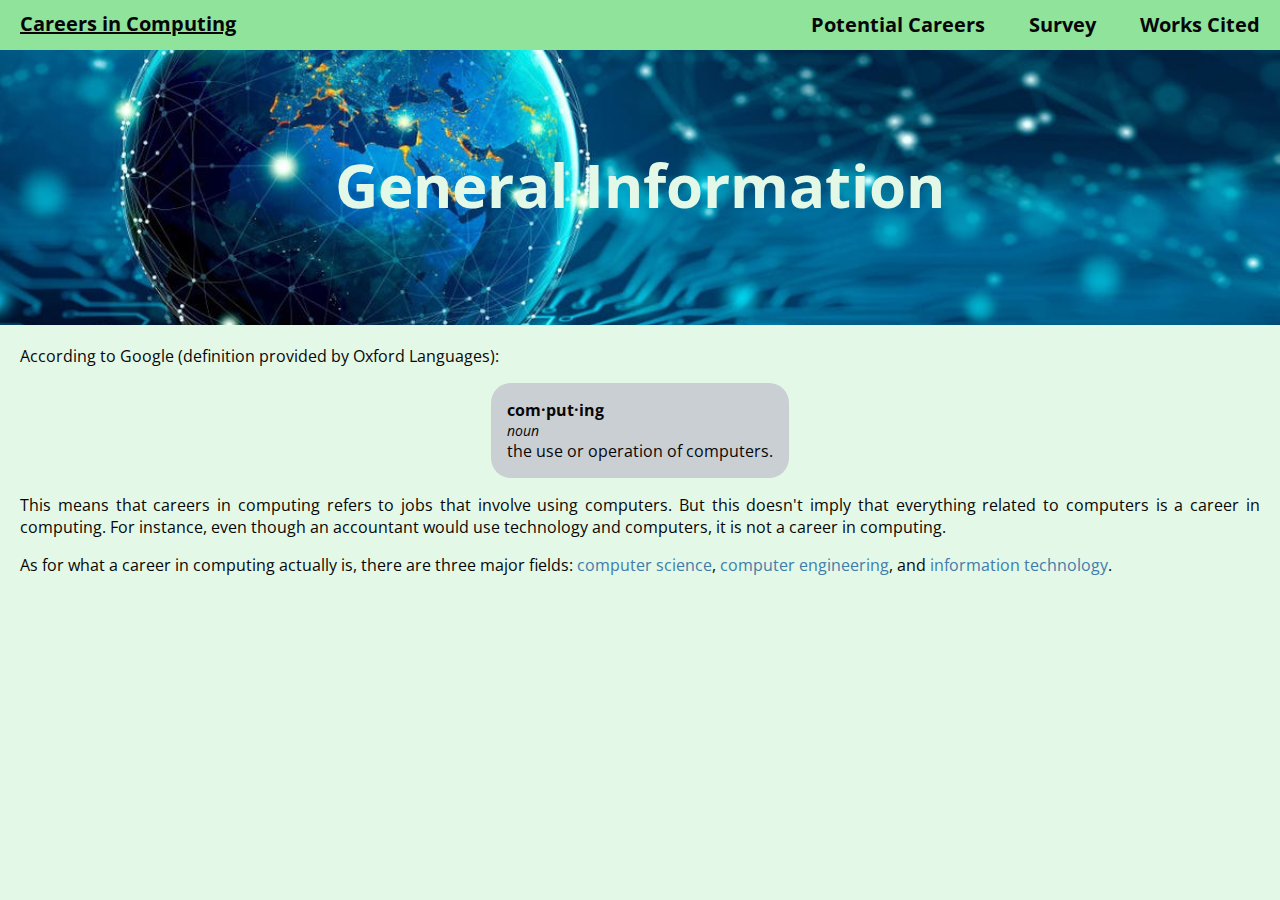
<file: index.html>
<!DOCTYPE html>
<html lang="eng-US">
  <head>
    <meta charset="utf-8" />
    <meta name="viewport" content="width=device-width" />
    <title>Careers in Computing</title>
    <link rel="icon" type="images/" href="/images/favicon.ico" />
    <link rel="stylesheet" href="styles/navbar.css" />
    <link rel="stylesheet" href="styles/style.css" />
    <link href="https://fonts.googleapis.com/css2?family=Open+Sans" rel="stylesheet" />
  </head>

  <body>
    <nav class="nav">
      <a href="index.html">Careers in Computing</a>
      <div class="right">
        <div class="dropdown">
          <button>Potential Careers</button>
          <div class="dropdown-content">
            <a href="cs.html">Computer Science</a>
            <a href="ce.html">Computer Engineering</a>
            <a href="it.html">Information Technology</a>
          </div>
        </div>
        <a href="survey.html">Survey</a>
        <a href="citations.html">Works Cited</a>
      </div>
    </nav>
    <div class="header" style="background-image: url('images/general.jpg')">
      <div class="header-text">
        <h1>General Information</h1>
      </div>
    </div>
    <div class="content">
      <p>According to Google (definition provided by Oxford Languages):</p>
      <div class="defn">
        <term>com·put·ing</term>
        <type>noun</type>
        <def>the use or operation of computers.</def>
      </div>
      <p>
        This means that careers in computing refers to jobs that involve using computers. But this doesn't imply that everything related to computers
        is a career in computing. For instance, even though an accountant would use technology and computers, it is not a career in computing.
      </p>
      <p>
        As for what a career in computing actually is, there are three major fields:
        <a href="cs.html">computer science</a>, <a href="ce.html">computer engineering</a>, and <a href="it.html">information technology</a>.
      </p>
    </div>
  </body>
</html>
</file>
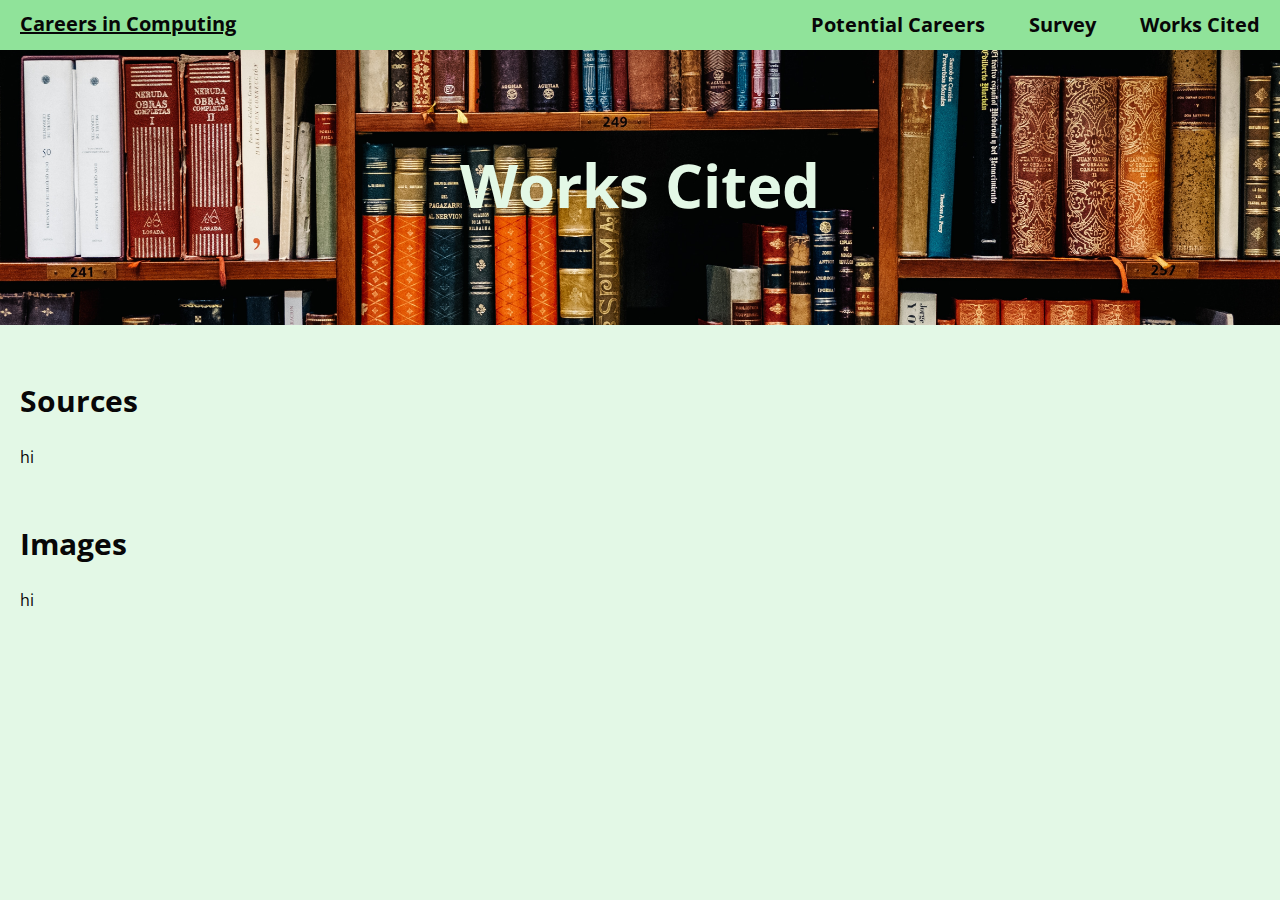
<file: citations.html>
<!DOCTYPE html>
<html lang="eng-US">
  <head>
    <meta charset="utf-8" />
    <meta name="viewport" content="width=device-width" />
    <title>Issues in Computing</title>
    <link rel="icon" type="images/" href="images/favicon.ico" />
    <link rel="stylesheet" href="styles/navbar.css" />
    <link rel="stylesheet" href="styles/style.css" />
    <link href="https://fonts.googleapis.com/css2?family=Open+Sans" rel="stylesheet" />
  </head>

  <body>
    <nav class="nav">
      <a href="index.html">Careers in Computing</a>
      <div class="right">
        <div class="dropdown">
          <button>Potential Careers</button>
          <div class="dropdown-content">
            <a href="cs.html">Computer Science</a>
            <a href="ce.html">Computer Engineering</a>
            <a href="it.html">Information Technology</a>
          </div>
        </div>
        <a href="survey.html">Survey</a>
        <a href="citations.html">Works Cited</a>
      </div>
    </nav>
    <div class="header" style="background-image: url('images/citation.jpg')">
      <div class="header-text">
        <h1>Works Cited</h1>
      </div>
    </div>
    <div class="content">
      <h2>Sources</h2>
      <p>hi</p>
      <h2>Images</h2>
      <p>hi</p>
    </div>
  </body>
</html>
</file>
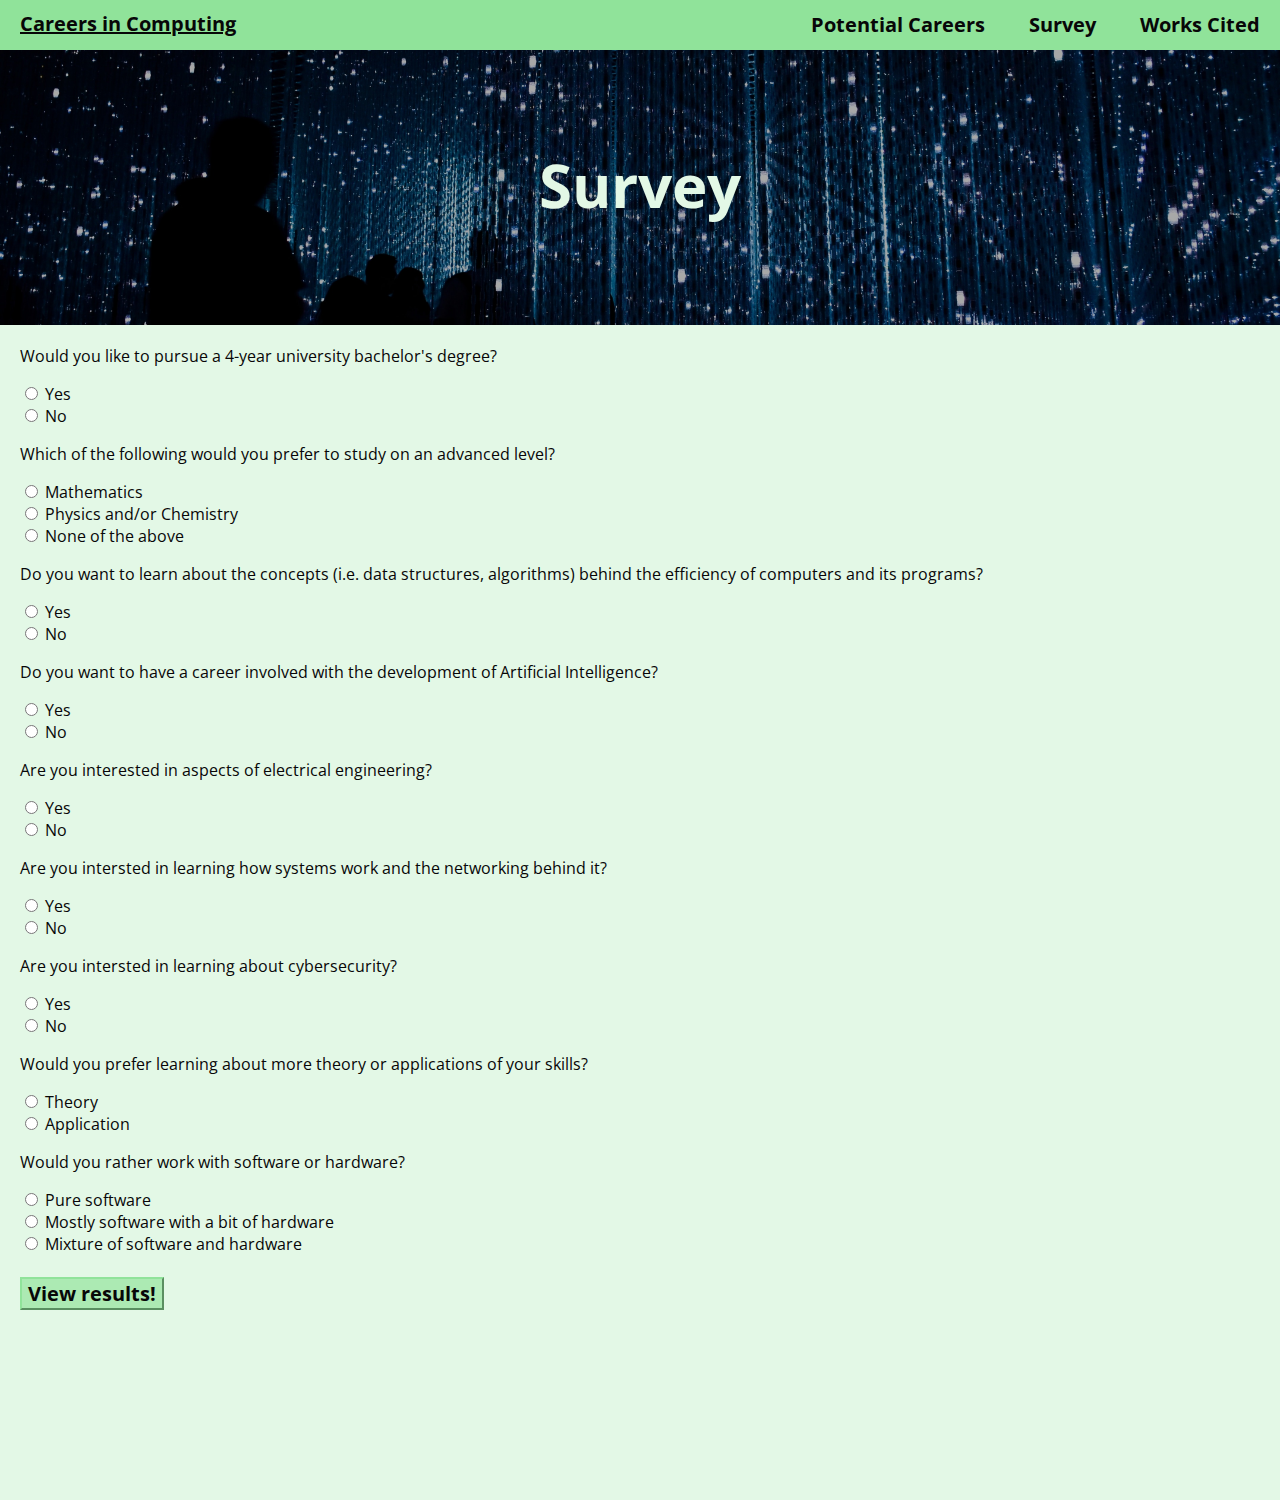
<file: survey.html>
<!DOCTYPE html>
<html lang="eng-US">
  <head>
    <meta charset="utf-8" />
    <meta name="viewport" content="width=device-width" />
    <title>Survey</title>
    <link rel="icon" type="images/" href="images/favicon.ico" />
    <link rel="stylesheet" href="styles/navbar.css" />
    <link rel="stylesheet" href="styles/style.css" />
    <link href="https://fonts.googleapis.com/css2?family=Open+Sans" rel="stylesheet" />
  </head>

  <body>
    <nav class="nav">
      <a href="index.html">Careers in Computing</a>
      <div class="right">
        <div class="dropdown">
          <button>Potential Careers</button>
          <div class="dropdown-content">
            <a href="cs.html">Computer Science</a>
            <a href="ce.html">Computer Engineering</a>
            <a href="it.html">Information Technology</a>
          </div>
        </div>
        <a href="survey.html">Survey</a>
        <a href="citations.html">Works Cited</a>
      </div>
    </nav>
    <div class="header" style="background-image: url('images/survey.jpg')">
      <div class="header-text">
        <h1>Survey</h1>
      </div>
    </div>
    <div class="content">
      <form>
        <p>Would you like to pursue a 4-year university bachelor's degree?</p>
        <input type="radio" id="yes" name="q1" value="csce" />
        <label for="yes">Yes</label><br />
        <input type="radio" id="no" name="q1" value="it" />
        <label for="no">No</label>
        <p>Which of the following would you prefer to study on an advanced level?</p>
        <input type="radio" id="mathematics" name="q2" value="cs" />
        <label for="mathematics">Mathematics</label><br />
        <input type="radio" id="physicschem" name="q2" value="ce" />
        <label for="physicschem">Physics and/or Chemistry</label><br />
        <input type="radio" id="none" name="q2" value="it" />
        <label for="none">None of the above</label>
        <p>Do you want to learn about the concepts (i.e. data structures, algorithms) behind the efficiency of computers and its programs?</p>
        <input type="radio" id="yes" name="q3" value="cs" />
        <label for="yes">Yes</label><br />
        <input type="radio" id="no" name="q3" value="ceit" />
        <label for="no">No</label>
        <p>Do you want to have a career involved with the development of Artificial Intelligence?</p>
        <input type="radio" id="yes" name="q4" value="cs" />
        <label for="yes">Yes</label><br />
        <input type="radio" id="no" name="q4" value="ceit" />
        <label for="no">No</label>
        <p>Are you interested in aspects of electrical engineering?</p>
        <input type="radio" id="yes" name="q5" value="ce" />
        <label for="yes">Yes</label><br />
        <input type="radio" id="no" name="q5" value="csit" />
        <label for="no">No</label>
        <p>Are you intersted in learning how systems work and the networking behind it?</p>
        <input type="radio" id="yes" name="q6" value="it" />
        <label for="yes">Yes</label><br />
        <input type="radio" id="no" name="q6" value="csce" />
        <label for="no">No</label>
        <p>Are you intersted in learning about cybersecurity?</p>
        <input type="radio" id="yes" name="q7" value="csit" />
        <label for="yes">Yes</label><br />
        <input type="radio" id="no" name="q7" value="ce" />
        <label for="no">No</label>
        <p>Would you prefer learning about more theory or applications of your skills?</p>
        <input type="radio" id="theory" name="q8" value="cs" />
        <label for="theory">Theory</label><br />
        <input type="radio" id="application" name="q8" value="ceit" />
        <label for="application">Application</label>
        <p>Would you rather work with software or hardware?</p>
        <input type="radio" id="software" name="q9" value="cs" />
        <label for="software">Pure software</label><br />
        <input type="radio" id="softwarehardware" name="q9" value="it" />
        <label for="softwarehardware">Mostly software with a bit of hardware</label><br />
        <input type="radio" id="both" name="q9" value="ce" />
        <label for="both">Mixture of software and hardware</label>
      </form>
      <br />
      <button onclick="submit()">View results!</button>
      <h2 id="csresult"></h2>
      <h2 id="ceresult"></h2>
      <h2 id="itresult"></h2>
    </div>
    <script src="scripts/survey.js"></script>
  </body>
</html>
</file>
<file: styles/navbar.css>
/*
 * Author: Grace Pu
 * Date: April 25
 * Description: CSS file for navigation bar, separated from main CSS file for organization
 */

/* nav class */
.nav {
  position: fixed;
  left: 0;
  top: 0;
  width: 100%;
  height: 40px;
  background-color: #90e39a;
  align-items: center;
  padding-top: 10px;
  z-index: 999;
}

/* right side of nav bar */
.right {
  float: right;
}

/* links on nav bar, text formatting */
.nav a {
  padding: 20px 20px;
  text-align: center;
  font-size: 20px;
  color: #080708;
  background-color: transparent;
  text-decoration: none;
  font-weight: bold;
}

/* underline text on hover */
.nav a:hover {
  color: #080708;
  text-decoration: underline;
}

/* dropdown for navbar */
.dropdown {
  position: relative;
  display: inline-block;
}

/* dropdown button formatting */
.dropdown button {
  text-align: right;
  display: block;
  padding-right: 20px;
  font-size: 20px;
  color: #080708;
  text-decoration: none;
  text-decoration-color: #080708;
  font-weight: bold;
  background-color: inherit;
  font-family: inherit;
  border: none;
  outline: none;
  margin-bottom: 15px;
}

/* dropdown content formatting */
.dropdown-content {
  display: none;
  position: absolute;
  background-color: #90e39a;
  width: max-content;
  border-radius: 10px;
  z-index: 999;
}

/* dropdown content text formatting */
.dropdown-content a {
  display: block;
  padding: 20px 20px;
  text-align: left;
  font-size: 14px;
  color: #080708;
  text-decoration: none;
}

/* dropdown displays on hover */
.dropdown:hover .dropdown-content {
  display: block;
}

/* underline dropdown button on hover */
.dropdown button:hover {
  text-decoration: underline;
  text-decoration-color: #080708;
}
</file>
<file: styles/style.css>
/*
 * Author: Grace Pu
 * Date: April 25
 * Description: CSS file for most components
 */

/* Font, default font size, font colour */
* {
  font-size: 16px;
  font-family: "Open Sans", sans-serif;
  color: #080708;
}

/* Background colour, hide horizontal scroll, vertical scroll auto show as necessary */
html {
  background-color: #e3f8e6;
  overflow-x: hidden;
  overflow-y: auto;
}

/* body margin, padding, z-index (layering) */
body {
  margin: 0;
  padding: 0;
  z-index: 5;
}

/* header image */
.header {
  margin-top: 45px;
  position: relative;
  height: 280px;
  background-position: center;
  background-repeat: no-repeat;
  background-size: cover;
}

/* header text class */
.header-text {
  display: flex;
  flex-direction: column;
  justify-content: center;
  align-items: center;
  text-align: center;
  height: 100%;
}

/* header 1 font size, bold */
h1 {
  font-size: 60px;
  font-weight: bold;
  color: #e3f8e6;
}

/* content class, margin, justify text */
.content {
  margin: 20px;
  text-align: justify;
}

/* paragraph - justify */
p {
  text-align: justify;
}

/* header 2 font size, bold, padding */
h2 {
  font-size: 30px;
  padding-top: 30px;
  font-weight: bold;
}

/* iframe (youtube videos) dimensions, auto margins */
iframe {
  width: 640px;
  height: 360px;
  border: "none";
  margin-left: auto;
  margin-right: auto;
}

/* change colour of text if it is linked to something */
a {
  text-decoration: none;
  color: #3f7cac;
}

/* underline links on hover */
a:hover {
  text-decoration: underline;
}

/* class for definitions */
.defn {
  margin: auto;
  width: fit-content;
  background-color: #cacfd3;
  padding: 16px;
  border-radius: 20px;
}

.defn term {
  display: block;
  font-size: 16px;
  font-weight: bold;
}

.defn type {
  display: block;
  font-style: italic;
  font-size: 14px;
}

/* collapsible */
.collapse,
.active {
  cursor: pointer;
  background-color: #cacfd3;
  padding: 10px;
  width: 100%;
  border: none;
  text-align: left;
  outline: none;
}

/* collapsible - icons font size */
.collapse i {
  font-size: 14px;
}

/* collapsible - change colour on hover */
.active.hover,
.collapse:hover {
  background-color: #aceab3;
}

/* collapsible content class */
.collapse-content {
  padding: 10px;
  text-align: left;
  outline: none;
  display: none;
}

/* collapsible content margins */
.collapse-content p,
li {
  margin: 5px;
}

/* flex container (show elements side by side) */
.flex {
  display: flex;
  align-items: center;
}

/* unique left margin for first child of flex container so it stays to the left */
.flex div:first-child {
  margin-left: 10px;
}

/* if not first child of flex container, auto margins (evenly divide) */
.flex div {
  padding-right: 30px;
  margin-left: auto;
}

/* table formatting */
tr {
  text-align: left;
}

th {
  padding-right: 20px;
}

td {
  padding-right: 20px;
}

/* questionnaire button formatting */
button {
  background-color: #aceab3;
  font-weight: bold;
  font-size: 20px;
  border-width: 2px;
  border-color: #90e39a;
}

button:hover {
  background-color: #90e39a;
  font-weight: bold;
  font-size: 20px;
  border-width: 2px;
  border-color: #90e39a;
}
</file>
